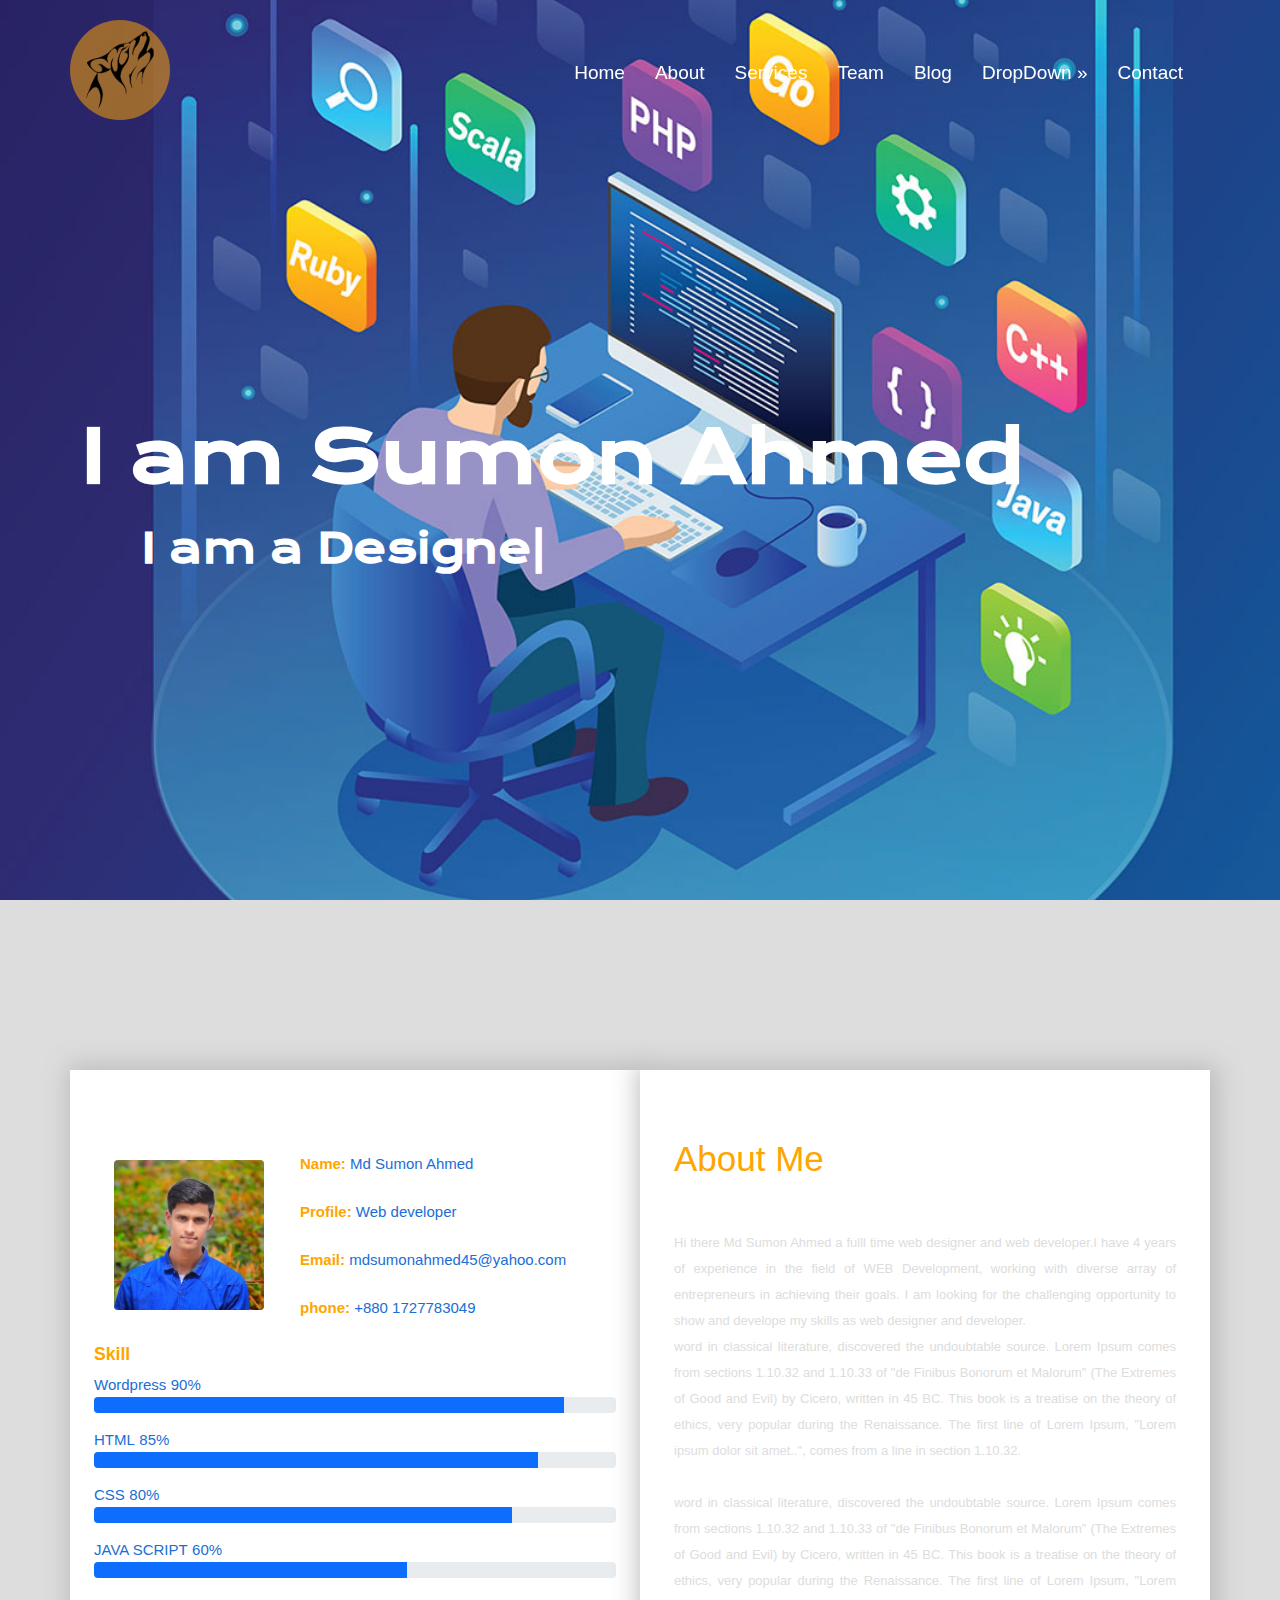
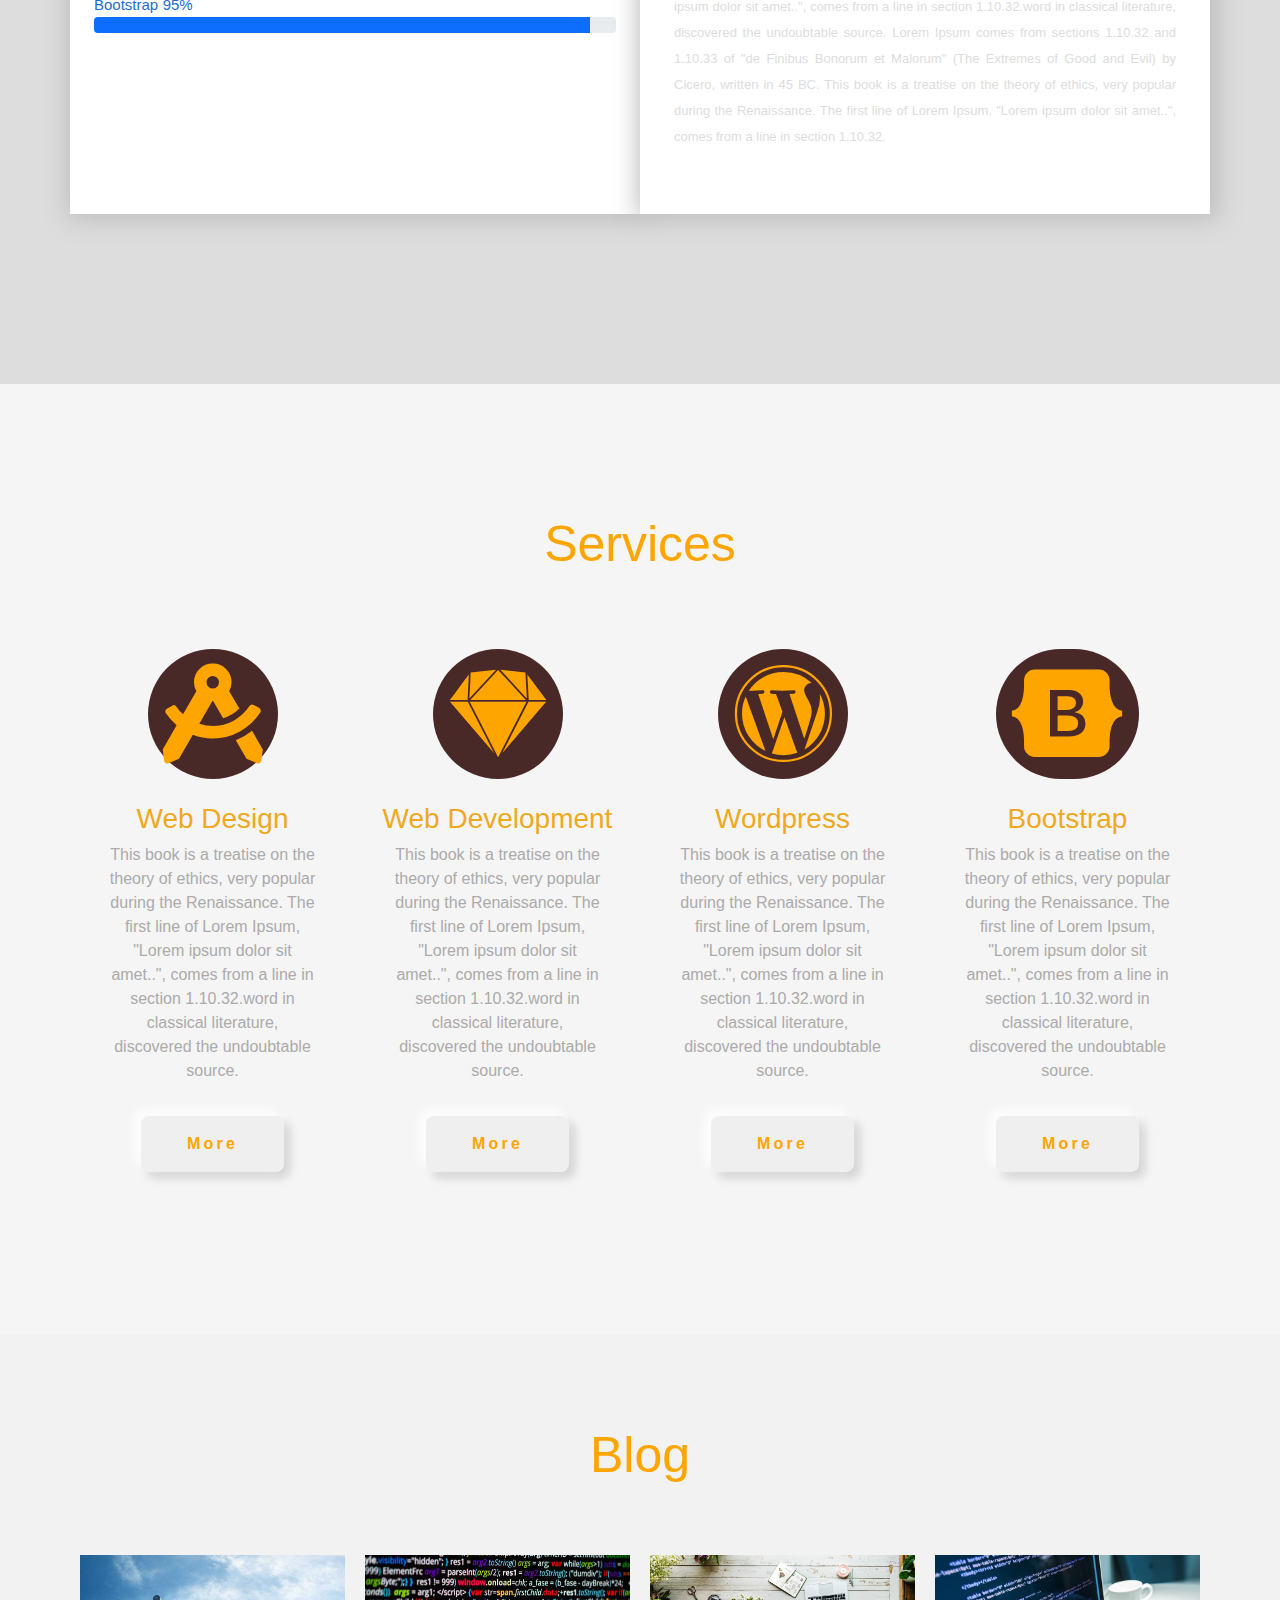
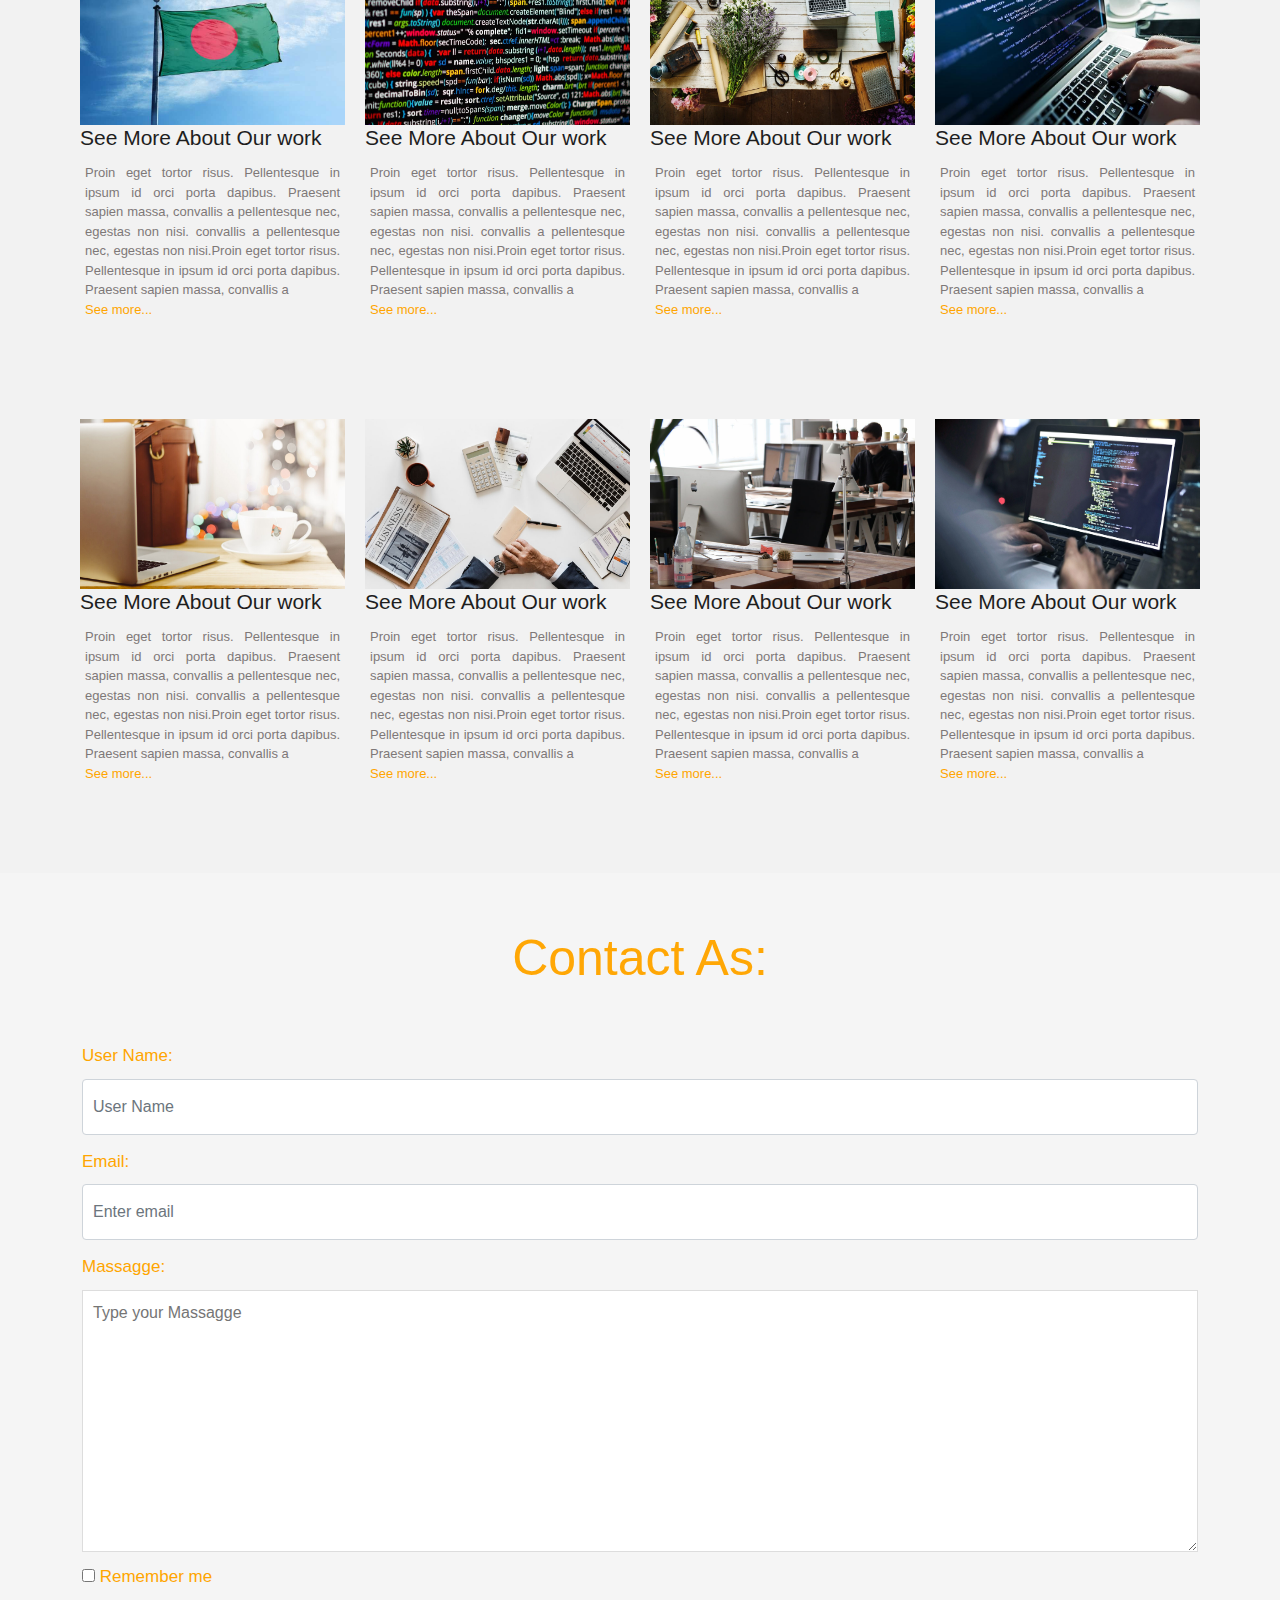
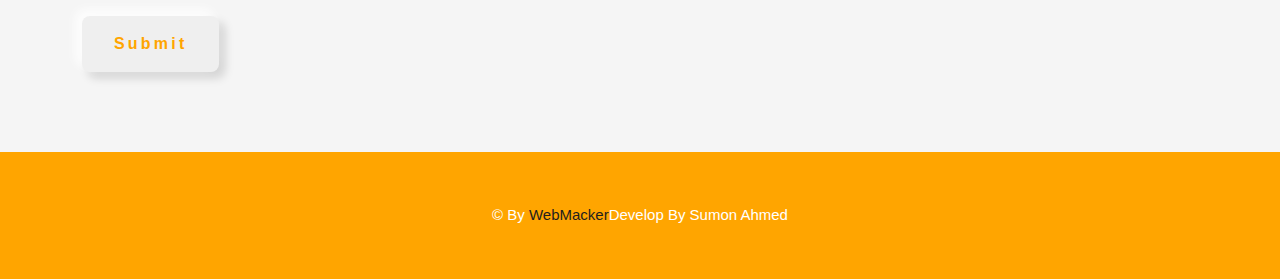
<file: index.html>
<!DOCTYPE html>
<html lang="en">
<head>
  <meta charset="utf-8">
  <meta content="width=device-width, initial-scale=1.0" name="viewport">
  <title>Md Sumon Ahmed Portfolio</title>
  <!-- Favicons -->
  <link href="resourses/img/tattoo.png" rel="icon">
  <link href="resourses/img/tattoo.png" rel="tattoo">
<link rel="stylesheet" href="https://cdnjs.cloudflare.com/ajax/libs/font-awesome/5.15.2/css/all.min.css" />
  <!--CSS Files -->
  <!-- Vendor CSS Files -->
  <link href="resourses/css/bootstrap.min.css" rel="stylesheet">
  <link href="resourses/css/bootstrap-icons.css" rel="stylesheet">
  <link href="resourses/css/glightbox.min.css" rel="stylesheet">
  <link href="resourses/css/swiper-bundle.min.css" rel="stylesheet">
	<link href="resourses/css/scroll-menu.css" rel="stylesheet" />
  <!-- Template Main CSS File -->
  <link href="resourses/css/sstyle.css" rel="stylesheet">
  <link href="resourses/css/style.css" rel="stylesheet">

</head><!--=================================================== -->
<body data-spy="scroll" data-target="#mainmenu" data-offset="70">
<span id="demo"></span>
	<header id="header" class="header fixed-top"> 
		<div class="container ">
			<div class="row bhoom"> 
				<a href="index.html" class="logo"></a>
				<nav id="mainmenu">
					<ul>
					  <li><a class="" href="#demo">Home</a></li>
					  <li><a class="nav-link " href="#about">About</a></li>
					  <li><a class="nav-link " href="#services">Services</a></li>
					  <li><a class="nav-link  " href="#team">Team</a></li>
					  <li><a class="nav-link  " href="#blog">Blog</a></li>	
					  <li><a class="nav-link " href="#">DropDown &#187;</a>
						<ul class="d1">
							<li><a href="#">DropDown Item</a></li>
							<li><a href="#">DropDown Item</a></li>
							<li><a href="#">&#171;DeepDropDown</a>
								<ul class="d2">
									<li><a href="#">Deep DropDown Item</a></li>
									<li><a href="#">Deep DropDown Item</a></li>
									<li><a href="#">Deep DropDown Item</a></li>
									<li><a href="#">Deep DropDown Item</a></li>
								</ul>
							</li>
							<li><a href="#">DropDown Item</a></li>
							<li><a href="#">DropDown Item</a></li>
						</ul>					  
					  </li>	
					  <li><a class="nav-link  " href="#contact">Contact</a></li>	
					</ul>
				</nav>
			</div>
		</div>  
	</header>
  <div class="header2">
    <header>
	  <a id="22" class="menu-toggle rounded" href="#">
    <i class="fas fa-bars"></i>
  </a>
  <nav id="sidebar-wrapper">
 <ul class="sidebar-nav">
      <li class="sidebar-brand">
        <a class="js-scroll-trigger" href="#demo">Menu</a>
      </li>
	  <li class="sidebar-nav-item">
        <a class="js-scroll-trigger" href="#demo">Home</a>
      </li>
      <li class="sidebar-nav-item">
        <a class="js-scroll-trigger" href="#about">About</a>
      </li>
      <li class="sidebar-nav-item">
        <a class="js-scroll-trigger" href="#services">Services</a>
      </li>
      <li class="sidebar-nav-item">
        <a class="js-scroll-trigger" href="#team">Team</a>
      </li>
      <li class="sidebar-nav-item">
        <a class="js-scroll-trigger" href="#blog">Blog</a>
      </li>
      <li class="sidebar-nav-item">
        <a class="js-scroll-trigger" href="#contact">Contact</a>
      </li>
    </ul>
  </nav>
</header>
 </div> 
<div id="heros" class="hero"> 
	<div class="container "> 
		<h1 class="hero-title mb-4">I am Sumon Ahmed</h1>
		<p class="hero-subtitle"> I am a  <span class="typed" data-typed-items="Designer, Developer, Freelancer, Wordpress Expart"></span></p>
	</div>
</div>

<section id="about" class="container_full about_bg"> 
	<div class="container"> 
		<div class="row"> 			
				<div class="col-md-6 floatleft col-sm-12  p-4 singel_about">
					<div class="row">
						<div class="col-sm-12 col-md-12 col-lg-4">
							<img src="resourses/img/web_dev_sumon.jpeg" class="floatleft img-fluid rounded b-shadow-a" style="width:150px;height:150px;" alt="">						
						</div>
						<div class="col-sm-12 col-md-12 col-lg-8">
							<p> <span><b>Name: </b> Md Sumon Ahmed</span></p>
							<p> <span><b>Profile: </b> Web developer</span></p>
							<p> <span><b>Email: </b> mdsumonahmed45@yahoo.com</span></p>
							<p> <span><b>phone: </b> +880 1727783049</span></p>
						</div>				
					</div>	
					 <h4 class="title-s">Skill</h4>
					 <span>Wordpress</span> <span class="pull-right">90%</span>
                    <div class="progress">
                      <div class="progress-bar" role="progressbar" style="width: 90%;" aria-valuenow="90" aria-valuemin="0" aria-valuemax="100"></div>
                    </div>
					
                    <span>HTML</span> <span class="pull-right">85%</span>
						<div class="progress">
						  <div class="progress-bar" role="progressbar" style="width: 85%;" aria-valuenow="85" aria-valuemin="0" aria-valuemax="100"></div>
						</div>
						
					<span>CSS</span> <span class="pull-right">80%</span>
                    <div class="progress">
                      <div class="progress-bar" role="progressbar" style="width: 80%;" aria-valuenow="80" aria-valuemin="0" aria-valuemax="100"></div>
                    </div>
					
					<span>JAVA SCRIPT</span> <span class="pull-right">60%</span>
                    <div class="progress">
                      <div class="progress-bar" role="progressbar" style="width: 60%;" aria-valuenow="60" aria-valuemin="0" aria-valuemax="100"></div>
                    </div>
					
					<span>Bootstrap</span> <span class="pull-right">95%</span>
                    <div class="progress">
                      <div class="progress-bar" role="progressbar" style="width: 95%;" aria-valuenow="40" aria-valuemin="0" aria-valuemax="100"></div>
                    </div>
				</div>				
				<div class="col-md-6 floatleft col-sm-12 p-4 singel_about">
					<h2>About Me</h2>
					<p class="pp">Hi there  Md Sumon Ahmed a fulll time web designer and web developer.I have 4 years of experience in the field of WEB Development, working with diverse array of entrepreneurs in achieving their goals. I am looking for the challenging opportunity to show and develope my skills as web designer and developer. <br />
					word in classical literature, discovered the undoubtable source. Lorem Ipsum comes from sections 1.10.32 and 1.10.33 of "de Finibus Bonorum et Malorum" (The Extremes of Good and Evil) by Cicero, written in 45 BC. This book is a treatise on the theory of ethics, very popular during the Renaissance. The first line of Lorem Ipsum, "Lorem ipsum dolor sit amet..", comes from a line in section 1.10.32. <br /><br />word in classical literature, discovered the undoubtable source. Lorem Ipsum comes from sections 1.10.32 and 1.10.33 of "de Finibus Bonorum et Malorum" (The Extremes of Good and Evil) by Cicero, written in 45 BC. This book is a treatise on the theory of ethics, very popular during the Renaissance. The first line of Lorem Ipsum, "Lorem ipsum dolor sit amet..", comes from a line in section 1.10.32.word in classical literature, discovered the undoubtable source. Lorem Ipsum comes from sections 1.10.32 and 1.10.33 of "de Finibus Bonorum et Malorum" (The Extremes of Good and Evil) by Cicero, written in 45 BC. This book is a treatise on the theory of ethics, very popular during the Renaissance. The first line of Lorem Ipsum, "Lorem ipsum dolor sit amet..", comes from a line in section 1.10.32.</p>
				</div>
			</div>

		</div>
	</div>
</section>

<section class="container_full services_bg"> 
	<div class="container"> 
		<div class="row" id="services"> 
			<h2 class="tac">Services</h2>
			<div class="col-sm-12 col-md-6 col-lg-3 single_service"> 
				<i class="fas fa-drafting-compass"></i>
				<h3>Web Design</h3>
				<p> This book is a treatise on the theory of ethics, very popular during the Renaissance. The first line of Lorem Ipsum, "Lorem ipsum dolor sit amet..", comes from a line in section 1.10.32.word in classical literature, discovered the undoubtable source.</p>
				<a href="#" class="btn btn-info">More</a>
			</div>
			<div class="col-sm-12 col-md-6 col-lg-3 single_service"> 
				<i class="fab fa-sketch"></i>
				<h3>Web Development</h3>
				<p> This book is a treatise on the theory of ethics, very popular during the Renaissance. The first line of Lorem Ipsum, "Lorem ipsum dolor sit amet..", comes from a line in section 1.10.32.word in classical literature, discovered the undoubtable source.</p>
				<a href="#" class="btn btn-info">More</a>
			</div>
			<div class="col-sm-12 col-md-6 col-lg-3 single_service"> 
				<i class="fab fa-wordpress"></i>
				<h3>Wordpress</h3>
				<p> This book is a treatise on the theory of ethics, very popular during the Renaissance. The first line of Lorem Ipsum, "Lorem ipsum dolor sit amet..", comes from a line in section 1.10.32.word in classical literature, discovered the undoubtable source.</p>
				<a href="#" class="btn btn-info">More</a>
			</div>
			<div class="col-sm-12 col-md-6 col-lg-3 single_service"> 
				<i class="fab fa-bootstrap"></i>
				<h3>Bootstrap</h3>
				<p> This book is a treatise on the theory of ethics, very popular during the Renaissance. The first line of Lorem Ipsum, "Lorem ipsum dolor sit amet..", comes from a line in section 1.10.32.word in classical literature, discovered the undoubtable source.</p>
				<a href="#" class="btn btn-info">More</a>
			</div>			
		</div>
	</div>
</section>


  <div id="preloader"></div>

    <!-- body -->
<!--     <div class="container_full team_bg">
      <div class="row team_color">
        <div class="col- team_wrp">
          <h3 id="team">Our Team</h3>
          <div class="owl-carousel " >
            <div class="item">
			<div class="clear"><img src="resourses/img/sujon.jpg" class="floatleft img-fluid rounded b-shadow-a" style="width:80px;height:80px;border-radius: 50px!important;" alt=""></div>			
              <h2>Md Sujon Ahmed</h2>
			  <p> This book is a treatise on the br theory of ethics, very popular during the Renaissance.<br /> The first line of Lorem Ipsum, "Lorem ipsum dolor sit amet..", comes from a line in section 1.10.32.word <br />in classical literature, discovered the undoubtable source.</p>
            </div>
            <div class="item">
			<div class="clear"><img src="resourses/img/sumon.jpg" class="floatleft img-fluid rounded b-shadow-a" style="width:80px;height:80px;border-radius: 50px!important;" alt=""></div>	
              <h2>Md Sumon Ahmed</h2>
			  <p> This book is a treatise on the br theory of ethics, very popular during the Renaissance.<br /> The first line of Lorem Ipsum, "Lorem ipsum dolor sit amet..", comes from a line in section 1.10.32.word <br />in classical literature, discovered the undoubtable source.</p>
            </div>
          </div>
        </div>
      </div>
    </div> -->

<section class="container_full blog_bg"> 
	<div class="container"> 
		<h1 id="blog">Blog</h1>
		<div class="blog_wrp row"> 
			<div class="col-sm-12 col-md-6 col-lg-3 single_blog">				
				<a href="#"><img src="resourses/img/bangladesh-flag.jpg" alt="" /></a>
				<a href="#"><h2>See More About Our work</h2></a>
				<p>Proin eget tortor risus. Pellentesque in ipsum id orci porta dapibus. Praesent sapien massa, convallis a pellentesque nec, egestas non nisi. convallis a pellentesque nec, egestas non nisi.Proin eget tortor risus. Pellentesque in ipsum id orci porta dapibus. Praesent sapien massa, convallis a <br /><a href="#">See more...</a></p>
			</div>
			<div class="col-sm-12 col-md-6 col-lg-3 single_blog">				
				<a href="#"><img src="resourses/img/Program-Code-Feature-Image.jpg" alt="" /></a>
				<a href="#"><h2>See More About Our work</h2></a>
				<p>Proin eget tortor risus. Pellentesque in ipsum id orci porta dapibus. Praesent sapien massa, convallis a pellentesque nec, egestas non nisi. convallis a pellentesque nec, egestas non nisi.Proin eget tortor risus. Pellentesque in ipsum id orci porta dapibus. Praesent sapien massa, convallis a <br /><a href="#">See more...</a></p>
			</div>			
			<div class="col-sm-12 col-md-6 col-lg-3 single_blog">				
				<a href="#"><img src="resourses/img/work-5.jpg" alt="" /></a>
				<a href="#"><h2>See More About Our work</h2></a>
				<p>Proin eget tortor risus. Pellentesque in ipsum id orci porta dapibus. Praesent sapien massa, convallis a pellentesque nec, egestas non nisi. convallis a pellentesque nec, egestas non nisi.Proin eget tortor risus. Pellentesque in ipsum id orci porta dapibus. Praesent sapien massa, convallis a <br /><a href="#">See more...</a></p>
			</div>			
			<div class="col-sm-12 col-md-6 col-lg-3 single_blog">				
				<a href="#"><img src="resourses/img/Technical-Content-writer.jpg" alt="" /></a>
				<a href="#"><h2>See More About Our work</h2></a>
				<p>Proin eget tortor risus. Pellentesque in ipsum id orci porta dapibus. Praesent sapien massa, convallis a pellentesque nec, egestas non nisi. convallis a pellentesque nec, egestas non nisi.Proin eget tortor risus. Pellentesque in ipsum id orci porta dapibus. Praesent sapien massa, convallis a <br /><a href="#">See more...</a></p>
			</div>			
			<div class="col-sm-12 col-md-6 col-lg-3 single_blog">				
				<a href="#"><img src="resourses/img/work-4.jpg" alt="" /></a>
				<a href="#"><h2>See More About Our work</h2></a>
				<p>Proin eget tortor risus. Pellentesque in ipsum id orci porta dapibus. Praesent sapien massa, convallis a pellentesque nec, egestas non nisi. convallis a pellentesque nec, egestas non nisi.Proin eget tortor risus. Pellentesque in ipsum id orci porta dapibus. Praesent sapien massa, convallis a <br /><a href="#">See more...</a></p>
			</div>			
			<div class="col-sm-12 col-md-6 col-lg-3 single_blog">				
				<a href="#"><img src="resourses/img/work-3.jpg" alt="" /></a>
				<a href="#"><h2>See More About Our work</h2></a>
				<p>Proin eget tortor risus. Pellentesque in ipsum id orci porta dapibus. Praesent sapien massa, convallis a pellentesque nec, egestas non nisi. convallis a pellentesque nec, egestas non nisi.Proin eget tortor risus. Pellentesque in ipsum id orci porta dapibus. Praesent sapien massa, convallis a <br /><a href="#">See more...</a></p>
			</div>			
			<div class="col-sm-12 col-md-6 col-lg-3 single_blog">				
				<a href="#"><img src="resourses/img/post-3.jpg" alt="" /></a>
				<a href="#"><h2>See More About Our work</h2></a>
				<p>Proin eget tortor risus. Pellentesque in ipsum id orci porta dapibus. Praesent sapien massa, convallis a pellentesque nec, egestas non nisi. convallis a pellentesque nec, egestas non nisi.Proin eget tortor risus. Pellentesque in ipsum id orci porta dapibus. Praesent sapien massa, convallis a <br /><a href="#">See more...</a></p>
			</div>			
			<div class="col-sm-12 col-md-6 col-lg-3 single_blog">				
				<a href="#"><img src="resourses/img/Techlive.jpg" alt="" /></a>
				<a href="#"><h2>See More About Our work</h2></a>
				<p>Proin eget tortor risus. Pellentesque in ipsum id orci porta dapibus. Praesent sapien massa, convallis a pellentesque nec, egestas non nisi. convallis a pellentesque nec, egestas non nisi.Proin eget tortor risus. Pellentesque in ipsum id orci porta dapibus. Praesent sapien massa, convallis a  <br /> <a href="#">See more...</a></p>
			</div>			
		</div>
	</div>
</section>

<section id="contact">
	<div class="container"> 
		<h2 class="ch2">Contact As:</h2>
				<form class="form-horizontal" action="action_page.php">			
		  <div class="form-group">
			<label class="control-label col-sm-2" for="name">User Name:</label>
			<div class="col-sm-10">
			  <input type="name" class="form-control" id="uname" placeholder="User Name">
			</div>
		  </div>
		  <div class="form-group">
			<label class="control-label col-sm-2" for="email">Email:</label>
			<div class="col-sm-10">
			  <input type="email" class="form-control" id="email" placeholder="Enter email">
			</div>
		  </div>		  
				  
		  <div class="form-group">
			<label class="control-label col-sm-2" for="pwd">Massagge:</label>
			<div class="col-sm-10">
			    <textarea class="texta" name="message" rows="10" cols="100" placeholder="Type your Massagge" style=""></textarea>
			</div>
		  </div>
		  <div class="form-group">
			<div class="col-sm-offset-2 col-sm-10">
			  <div class="checkbox">
				<label><input type="checkbox"> Remember me</label>
			  </div>
			</div>
		  </div>
		  <div class="form-group">
			<div class="col-sm-offset-2 col-sm-10">
			  <button type="submit" class="btn btn-default">Submit</button>
			</div>
		  </div>
		</form>
	</div>	
</section>
<footer id="footer" class="container_full footer_bg"> 
	<p class="tac">&copy By <a href="https://www.webmacker.com">WebMacker</a>Develop By Sumon Ahmed</p>
</footer>

  <a class="scroll-to-top rounded js-scroll-trigger" href="#demo">
    <i class="fas fa-angle-up"></i>
  </a>

 <!--=================================================== -->

  <!-- Vendor JS Files -->
      <!-- javascript -->
    <script src="resourses/js/jquery.min.js"></script>	
  <script src="resourses/js/bootstrap.bundle.min.js"></script>
  <script src="resourses/js/glightbox.min.js"></script>
  <script src="resourses/js/validate.js"></script>
  <script src="resourses/js/purecounter.js"></script>
  <script src="resourses/js/swiper-bundle.min.js"></script>
  <script src="resourses/js/typed.min.js"></script>
  
  <script src="resourses/js/jquery.easing.min.js"></script>

  <!-- Custom scripts for this template -->
  <script src="resourses/js/customjs.min.js"></script>

  <!-- Template Main JS File -->
  <script src="resourses/js/main.js"></script>

</body>

</html>
</file>
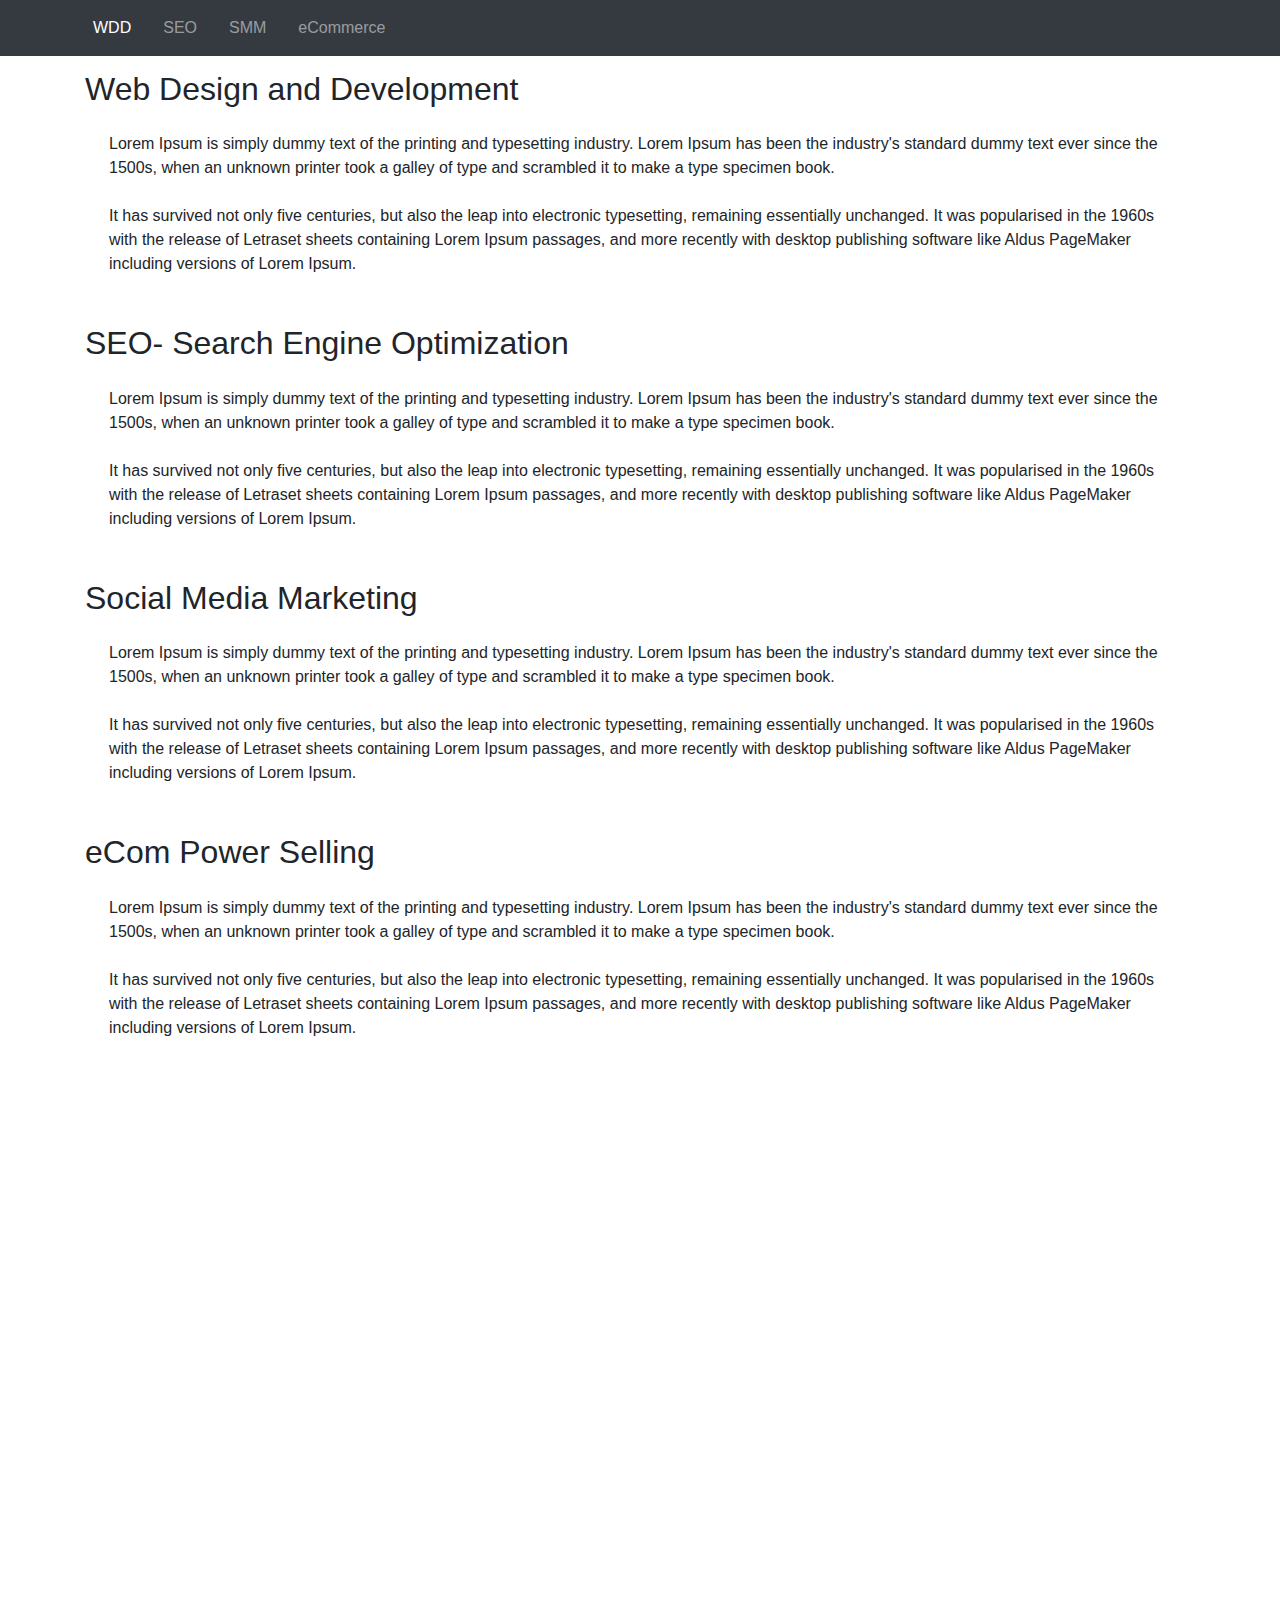
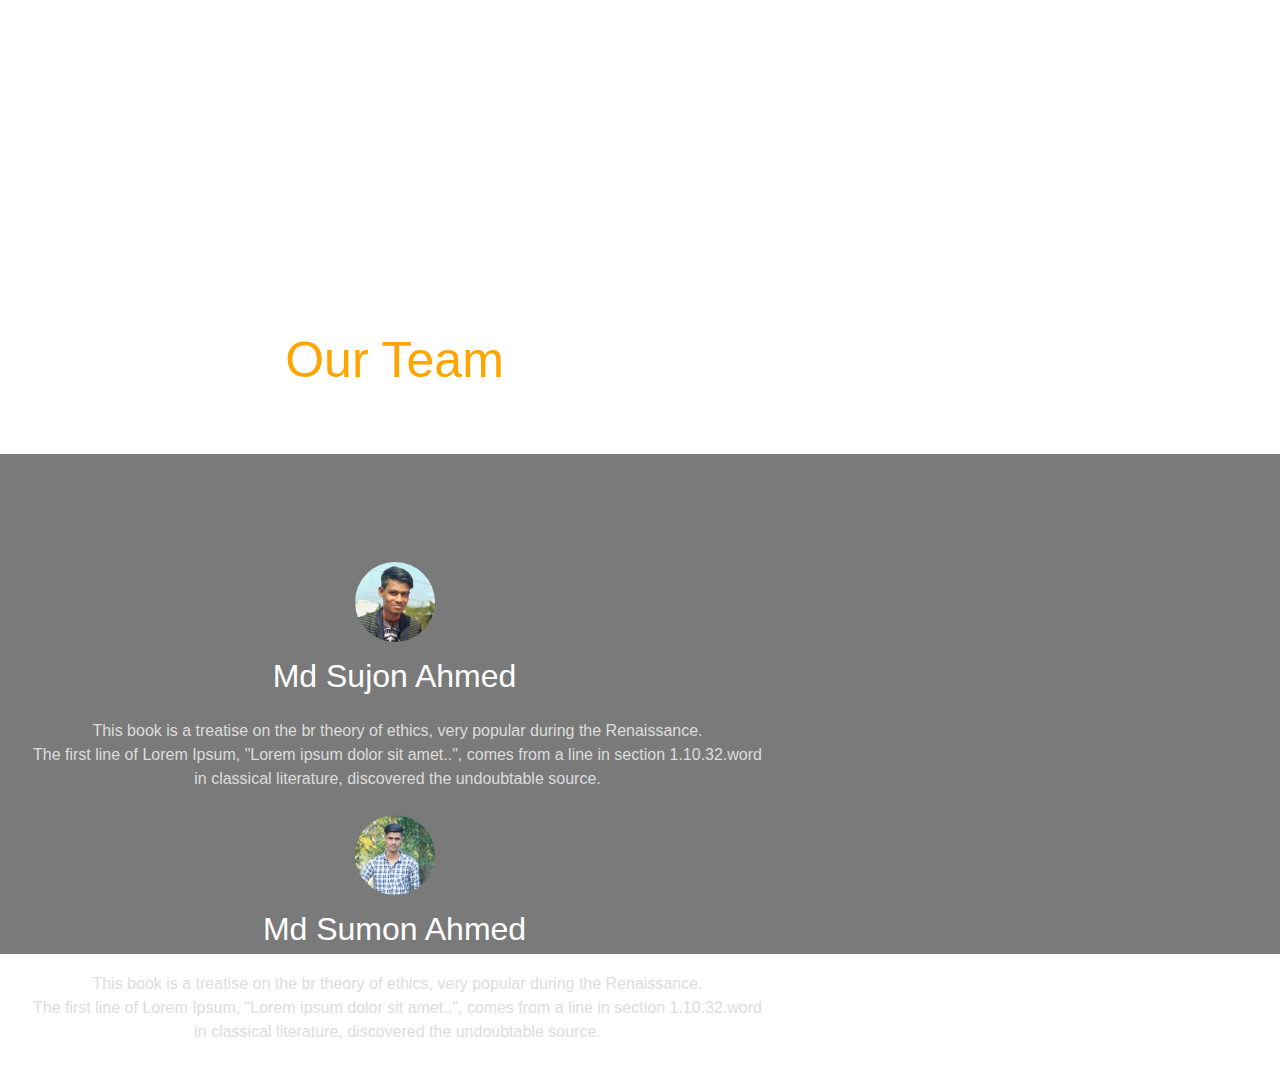
<file: test.html>
<!DOCTYPE HTML>
<html lang="en-US">
<head>
	<meta charset="UTF-8">
	<meta name="viewport" content="width=device-width, initial-scale=1">	
	<title>Bootstrap Tutorial | ITBari.com</title>
	<link rel="stylesheet" href="https://maxcdn.bootstrapcdn.com/bootstrap/4.0.0/css/bootstrap.min.css"/>
	 <link href="resourses/css/style.css" rel="stylesheet">
</head>
<body data-spy="scroll" data-target="#demo" data-offset="70">

<nav id="demo" class="navbar navbar-dark bg-dark navbar-expand-sm fixed-top">
	<div class="container">
		<ul class="navbar-nav">
			<li class="nav-item pr-2">
				<a href="#section_wdd" class="nav-link">WDD</a>
			</li>
			<li class="nav-item px-2">
				<a href="#section_seo" class="nav-link">SEO</a>
			</li>
			<li class="nav-item px-2">
				<a href="#section_smm" class="nav-link">SMM</a>
			</li>
			<li class="nav-item px-2">
				<a href="#section_eCom" class="nav-link">eCommerce</a>
			</li>
		</ul>
	</div>
</nav>

<div class="container">
	<div class="mb-5" id="section_wdd" style="margin-top:70px;">
		<h2>Web Design and Development</h2>
		<p>Lorem Ipsum is simply dummy text of the printing and typesetting industry. Lorem Ipsum has been the industry's standard dummy text ever since the 1500s, when an unknown printer took a galley of type and scrambled it to make a type specimen book. </p>
		
		<p>It has survived not only five centuries, but also the leap into electronic typesetting, remaining essentially unchanged. It was popularised in the 1960s with the release of Letraset sheets containing Lorem Ipsum passages, and more recently with desktop publishing software like Aldus PageMaker including versions of Lorem Ipsum.</p>
	</div>
	<div class="mb-5" id="section_seo">
		<h2>SEO- Search Engine Optimization</h2>
		<p>Lorem Ipsum is simply dummy text of the printing and typesetting industry. Lorem Ipsum has been the industry's standard dummy text ever since the 1500s, when an unknown printer took a galley of type and scrambled it to make a type specimen book. </p>
		
		<p>It has survived not only five centuries, but also the leap into electronic typesetting, remaining essentially unchanged. It was popularised in the 1960s with the release of Letraset sheets containing Lorem Ipsum passages, and more recently with desktop publishing software like Aldus PageMaker including versions of Lorem Ipsum.</p>
	</div>	
	<div class="mb-5" id="section_smm">
		<h2>Social Media Marketing</h2>
		<p>Lorem Ipsum is simply dummy text of the printing and typesetting industry. Lorem Ipsum has been the industry's standard dummy text ever since the 1500s, when an unknown printer took a galley of type and scrambled it to make a type specimen book. </p>
		
		<p>It has survived not only five centuries, but also the leap into electronic typesetting, remaining essentially unchanged. It was popularised in the 1960s with the release of Letraset sheets containing Lorem Ipsum passages, and more recently with desktop publishing software like Aldus PageMaker including versions of Lorem Ipsum.</p>
	</div>	
	<div id="section_eCom">
		<h2>eCom Power Selling</h2>
		<p>Lorem Ipsum is simply dummy text of the printing and typesetting industry. Lorem Ipsum has been the industry's standard dummy text ever since the 1500s, when an unknown printer took a galley of type and scrambled it to make a type specimen book. </p>
		
		<p>It has survived not only five centuries, but also the leap into electronic typesetting, remaining essentially unchanged. It was popularised in the 1960s with the release of Letraset sheets containing Lorem Ipsum passages, and more recently with desktop publishing software like Aldus PageMaker including versions of Lorem Ipsum.</p>
	</div>	
	
	<div style="width:100%;height:900px;"></div>
</div><!-- container -->
	    <div class="container_full team_bg">
      <div class="row team_color">
        <div class="col- team_wrp">
          <h3 id="team">Our Team</h3>
          <div class="owl-carousel " >
            <div class="item">
			<div class="clear"><img src="resourses/img/sujon.jpg" class="floatleft img-fluid rounded b-shadow-a" style="width:80px;height:80px;border-radius: 50px!important;" alt=""></div>			
              <h2>Md Sujon Ahmed</h2>
			  <p> This book is a treatise on the br theory of ethics, very popular during the Renaissance.<br /> The first line of Lorem Ipsum, "Lorem ipsum dolor sit amet..", comes from a line in section 1.10.32.word <br />in classical literature, discovered the undoubtable source.</p>
            </div>
            <div class="item">
			<div class="clear"><img src="resourses/img/sumon.jpg" class="floatleft img-fluid rounded b-shadow-a" style="width:80px;height:80px;border-radius: 50px!important;" alt=""></div>	
              <h2>Md Sumon Ahmed</h2>
			  <p> This book is a treatise on the br theory of ethics, very popular during the Renaissance.<br /> The first line of Lorem Ipsum, "Lorem ipsum dolor sit amet..", comes from a line in section 1.10.32.word <br />in classical literature, discovered the undoubtable source.</p>
            </div>
          </div>
        </div>
      </div>
    </div>  
    <script src="resourses/js/owl.carousel.js"></script>
	<!-- JavaScript Files -->
	<script src="https://code.jquery.com/jquery-3.3.1.min.js"></script>
	<script src="https://cdnjs.cloudflare.com/ajax/libs/popper.js/1.12.9/umd/popper.min.js"></script>
	<script src="https://maxcdn.bootstrapcdn.com/bootstrap/4.0.0/js/bootstrap.min.js"></script>	
	<script>
		$(function() {
		  var topoffset = 70; //variable for menu height

		  //Use smooth scrolling when clicking on navigation
		  $('.navbar-nav a').click(function() {
			if (location.pathname.replace(/^\//,'') === 
			  this.pathname.replace(/^\//,'') && 
			  location.hostname === this.hostname) {
			  var target = $(this.hash);
			  target = target.length ? target : $('[name=' + this.hash.slice(1) +']');
			  if (target.length) {
				$('html,body').animate({
				  scrollTop: target.offset().top-topoffset
				}, 500);
				return false;
			  } //target.length
			} //click function
		  }); //smooth scrolling

		});		
		
$('.custom1').owlCarousel({
    animateOut: 'slideOutDown',
    animateIn: 'flipInX',
    items:1,
    margin:30,
    stagePadding:30,
    smartSpeed:450
});
	</script>
</body>
</html>
</file>
<file: resourses/css/scroll-menu.css>
.scroll-to-top{
    position:fixed;
    right:15px;
    bottom:15px;
    display:none;
    width:50px;
    height:50px;
    text-align:center;
    color:#fff;
    background:rgba(52,58,64,.5);
    line-height:45px;
   }
 .scroll-to-top:focus,
 .scroll-to-top:hover{
    color:#fff
   }
 .scroll-to-top:hover{
    background:#343a40
   }
 .scroll-to-top i{
    font-weight:800
   }
 
#sidebar-wrapper{
   position:fixed;
   z-index:2;
   right:0;
   width:250px;
   height:100%;
   transition:all .4s ease 0s;
   transform:translateX(250px);
   background:#1d809f;
   border-left:1px solid rgba(255,255,255,.1)
}
.sidebar-nav{
   position:absolute;
   top:0;
   width:180px;
   margin:0;
   padding:0;
   list-style:none
}
.sidebar-nav li.sidebar-nav-item a{
   display:block;
   text-decoration:none;
   color:#fff;padding:15px
}
.sidebar-nav li a:hover{
   text-decoration:none;
   color:#fff;
   background:rgba(255,255,255,.2)
}
.sidebar-nav li a:active,.sidebar-nav li a:focus{
   text-decoration:none
}
.sidebar-nav>.sidebar-brand{
   font-size:1.2rem;background:rgba(52,58,64,.1);
   height:80px;
   line-height:50px;
   padding-top:15px;
   padding-bottom:15px;
   padding-left:15px
}
.sidebar-nav>.sidebar-brand a{
   color:#fff
}
.sidebar-nav>.sidebar-brand a:hover{
   color:#fff;
   background:0 0
}
#sidebar-wrapper.active{
   right:250px;
   width:180px;
   transition:all .4s ease 0s
}
.menu-toggle{
   position:fixed;
   right:15px;
   top:15px;
   width:50px;
   height:50px;
   text-align:center;
   color:#fff;
   background:rgba(52,58,64,.5);
   line-height:50px;
   z-index:999
}.menu-toggle:focus,.menu-toggle:hover{
   color:#fff
}
.menu-toggle:hover{
   background:#343a40
}
</file>
<file: resourses/css/style.css>
@import url('https://fonts.googleapis.com/css2?family=Krona+One&display=swap');
*{margin:0;padding:0;} /*comment css*/
body{
	position:relative; 
	font-family:Arial;
	-webkit-transition:all 0.3s ease;
	transition:all 0.3s ease;
}
.container_full{
	width:100%;
	height:auto;
}
img{
	width:100%;
	height:auto;
}
a{
	text-decoration:none;
}
a:visited{
	color:inlineblue;
}
a:focus{
	border-bottom:;
}
h1 h2 h3 h4 h5 h6{
	margin:30px 0;
}
p{
	line-height:150%;
	margin:1.5em;
}
.floatleft{
	float:left
}
.floatright{
	float:right;
}
.fix{
	overflow:hidden;
}
.tac{text-align:center;}
.header-scrolled>a{
	color: orange;
}
.header-scrolled{
    color: #da5a5a;
    transition: 0.3s ease all;
    background: #000000bd;
}
.header a.logo{
    width: 100px;
    height: 100px;
    color: #ffc107;
    background: url(../img/tattoo.png)no-repeat #ffa50087;
    background-position: center;
    background-size: 80px 80px;
    cursor: pointer;
    border-radius: 50px;
}
.header #mainmenu{
	margin-top: -71px;
	
}
.header #mainmenu ul{
	list-style:none;
	float:right;
}
.header #mainmenu ul>li{
	float:left;
	position:relative;
}
.header #mainmenu ul>li:hover ul.d1{
	left:0px;
	top:49px;
}
.header #mainmenu ul>li>ul.d1{
	position: absolute;
    left: -999999px;
    width: 200px;
    padding: 10px;
    background: #0c0c0c94;
    border-radius: 10px;

}
.header #mainmenu ul>li>ul.d1>li{
	position:relative;
	
}
.header #mainmenu ul>li>ul.d1>li:hover ul.d2{
	top:0px;
	left:-240px;
}
.header #mainmenu ul>li>ul.d1>li>ul.d2{
	position:absolute;
	top:-99999999px;
	width:230px;
	padding:10px;
    background: #0c0c0c94;
    border-radius: 10px;
}
.header #mainmenu ul>li>ul>li>ul>li{
		
}
.activet{border-bottom:5px solid #ffb100;}
.header #mainmenu ul>li>a{
	padding:10px 15px 10px 15px;
	color:#ffffff;
	display:flex;
	justify-content:center;
	font-size:19px;
}
.header #mainmenu ul>li>a:hover{
	color:#fff;
	border-bottom:5px solid #ffb100
}
.header #mainmenu ul>li>a:active{
	color:#ffb100;
	border-bottom:5px solid #ffb100
}

.header #mainmenu ul>li>ul.d1>li>a{
	padding:12px 25px;
	color:#ffb100;
}
.header #mainmenu ul>li>ul.d1>li>a:hover{
	color:#fff;
	border-bottom:5px solid #ffb100
}
.header #mainmenu ul>li>ul.d1>li>a:active{
	color:#ffb100;
	border-bottom:5px solid #ffb100
}

.header #mainmenu ul>li>ul.d1>li>ul.d2>li>a{
	padding:12px 25px;
	color:#ffb100;
}
.header #mainmenu ul>li>ul.d1>li>ul.d2>li>a:hover{
	color:#fff;
	border-bottom:5px solid #ffb100
}
.header #mainmenu ul>li>ul.d1>li>ul.d2>li>a:active{
	color:#ffb100;
	border-bottom:5px solid #ffb100
}

.hero{
	height: 100vh;
    position: relative;
    color: #fff;
    background: url(../img/php.jpeg)no-repeat;
    background-size: cover;
    background-position: center;
    background-attachment: fixed;	
}
.hero-title{
    position: absolute;
    top: 46%;
    font-size: 48px;
    font-weight: bold;
   font-family: 'Krona One', sans-serif;	
}
.hero-subtitle{
    position: absolute;
    top: 51%;
    font-size: 30px;
    font-weight: bold;
   font-family: 'Krona One', sans-serif;	
}
.back-to-top{
	color: orange;
    font-size: 41px;
    position: fixed;
    right: 34px;
    bottom: 34px;
}
.about_bg{
	background:#ddd;
	padding:170px 0;
}
.singel_about{
	background:#fff;
    box-shadow: 3px 0px 24px 5px #bcbcbc;
    padding-top: 58px!important;
}
.singel_about span{
	color:#1a6ed4;
	font-size:15px;
}
.singel_about img{
    margin: 32px 0px 0px 20px;
}
.singel_about h2{
    font-size: 35px;
    color: orange;
    padding: 10px;	
}
.singel_about h4{
	color: orange;
}
.singel_about b{color:orange;}
.singel_about p.pp{
    margin:30px 0;
    text-align: justify;
    color: #ddd;
    line-height: 2;
    font-size: 13px;
	padding:10px;
}
.singel_about .progress { margin-bottom: 15px;}

#services{}
#services h2{
	font-size: 50px;
    margin-bottom: 55px;
    color: orange;
}
#services .single_service {
	float:left;
	text-align:center;
	padding-top:20px;
	border-radius:10px;
	transition:0.4s ease all;
}
#services .single_service:hover {
    box-shadow: 0px 7px 15px 3px #ddd;
}
#services .single_service i{
    font-size: 100px;
    color: orange;
    padding: 15px;
    background: #421f1ff5;
    border-radius: 100px;
	transition:0.4s ease all;
}
#services .single_service:hover i{
	background: orange;
	color: #421f1ff5;
	box-shadow: 0px 0px 15px 3px #ddd;
}
#services .single_service p {
    line-height: 1.5;
    font-weight: 500;
    color: #acaaaa;
}
#services .single_service h3{
	font-size: 28px;
    color: #f0a91f;
    line-height: 0;
    margin-top: 40px;
}
#services .single_service a.btn{
  display: flex;
  justify-content: center;
  align-items: center;
  min-height: ;
  margin: 0;
  background: #efefef;
}
#services .single_service a.btn{
  margin: 33px 59px;
  padding: 1em 2em;
  background: #efefef;
  border: none;
  border-radius: .5rem;
  color: orange;
  font-size: 1rem;
  font-weight: 700;
  letter-spacing: .2rem;
  text-align: center;
  outline: none;
  cursor: pointer;
  transition: .2s ease-in-out;
  box-shadow: -6px -6px 14px rgba(255, 255, 255, .7),
              -6px -6px 10px rgba(255, 255, 255, .5),
              6px 6px 8px rgba(255, 255, 255, .075),
              6px 6px 10px rgba(0, 0, 0, .15);
}
#services .single_service a.btn:hover {
  box-shadow: -2px -2px 6px rgba(255, 255, 255, .6),
              -2px -2px 4px rgba(255, 255, 255, .4),
              2px 2px 2px rgba(255, 255, 255, .05),
              2px 2px 4px rgba(0, 0, 0, .1);
}
#services .single_service a.btn:active {
  box-shadow: inset -2px -2px 6px rgba(255, 255, 255, .7),
              inset -2px -2px 4px rgba(255, 255, 255, .5),
              inset 2px 2px 2px rgba(255, 255, 255, .075),
              inset 2px 2px 4px rgba(0, 0, 0, .15);
}
.services_bg{padding: 130px 0;}
.team_bg{
	text-align:center;
	background:url(../img/coding-vs-programming-2.jpg) no-repeat;
	background-size:cover;
	background-attachment:fixed;
	background-position:top;
	margin-top: 90px;
	height: 500px;
}
.clear{
	width: 80px;
    overflow: hidden;
    margin: 0 auto;
	color:#fff;
}
.team_bg .team_color{
    background: #00000085;
    height: 500px;	
}
.team_bg .team_color .team_wrp{}
.team_bg .team_color .team_wrp img{}
.team_bg .team_color .team_wrp h2{
	color:#fff;
	margin:15px;
}
.team_bg .team_color .team_wrp h3{
	color: orange;
    margin-top: -124px;
    margin-bottom: 172px;
    font-size: 50px;
}
.team_bg .team_color .team_wrp span {
    font-size: 18px;
    color: #fff;
    margin: 10px;
}	

.team_bg .team_color .team_wrp p{
	width:100%;
    color: #ddd;
	padding: 0 42px 0 0;
}
}
.owl-carousel .owl-nav button.owl-next, .owl-carousel .owl-nav button.owl-prev, .owl-carousel button.owl-dot {
    margin-top: 50px;
}
.blog_bg{background: #f2f2f2;}
.blog_bg h1{
	font-size:50px;
	text-align:center;
	color:orange;
	margin: 0px 0px 60px 0px;
    padding-top: 90px;
}
.blog_bg .blog_wrp{}
.blog_bg .blog_wrp .single_blog{
	transition:0.5s ease all;	
    margin-bottom: 75px;
	padding:10px;
}
.blog_bg .blog_wrp .single_blog:hover{
	box-shadow: 0px 0px 5px 6px #ddd;
	padding:5px;
}
.blog_bg .blog_wrp .single_blog img{
	width:100%;
	height:170px;
}
.blog_bg .blog_wrp .single_blog p{
	margin: 0;
    padding: 5px;
    text-align: justify;
    font-size: 13px;
    color: #7e7878;	
}
.blog_bg .blog_wrp .single_blog a{
	color:orange;
}
.blog_bg .blog_wrp .single_blog h2{
    font-size: 21px;

}
@media (min-width: 576px){
.col-sm-10 {
    width: 100%;
}
}
textarea.texta:focus{
    box-shadow: 0px 0px 7px 4px #48c673;
	border:1px solid #48c673;
}
textarea.texta{
    width: 100%;
    padding: 10px;
    border: 1px solid #ddd;
    margin-top: 10px;
}
h2.ch2{
    text-align: center;
    color: #ffa500fa;
    font-size: 50px;
    margin: 55px 0;	
}
.form-group input{
   padding: 15px 10px;
    margin-bottom: 14px;
    margin-top: 10px;
}
label{
    color: orange;
    font-size: 17px;	
}
button.btn{
  margin: 20px 0px 80px 0;
  padding: 1em 2em;
  background: #efefef;
  border: none;
  border-radius: .5rem;
  color: orange;
  font-size: 1rem;
  font-weight: 700;
  letter-spacing: .2rem;
  text-align: center;
  outline: none;
  cursor: pointer;
  transition: .2s ease-in-out;
  box-shadow: -6px -6px 14px rgba(255, 255, 255, .7),
              -6px -6px 10px rgba(255, 255, 255, .5),
              6px 6px 8px rgba(255, 255, 255, .075),
              6px 6px 10px rgba(0, 0, 0, .15);
}
button.btn:hover {
  box-shadow: -2px -2px 6px rgba(255, 255, 255, .6),
              -2px -2px 4px rgba(255, 255, 255, .4),
              2px 2px 2px rgba(255, 255, 255, .05),
              2px 2px 4px rgba(0, 0, 0, .1);
}
button.btn:active {
  box-shadow: inset -2px -2px 6px rgba(255, 255, 255, .7),
              inset -2px -2px 4px rgba(255, 255, 255, .5),
              inset 2px 2px 2px rgba(255, 255, 255, .075),
              inset 2px 2px 4px rgba(0, 0, 0, .15);
}
.footer_bg{
	background:orange;
	color:#fff;
	font-size:15px;
	padding:30px 20px;
}
.scroll-to-top {
    background: rgb(255 152 0 / 64%);
}
.menu-toggle {
    background: rgb(255 152 0 / 64%);
}
.header{display:none;}
@media (max-width: 700px){
.about_bg {
    padding: 44px 0;
}
#services .single_service a.btn {
	background:orange;
	color:#fff;
}
#services .single_service a.btn :hover{
	background:#fff;
	color:orange;	
}
}
@media (max-width: 900px){
#header{display:none;}
.header2{display:block;}
.hero-title {
    top: 42%;
}
}
@media (min-width: 901px){
#header{display:block;}
.header2{display:none;}
}
@media (max-width: 1000px){
.hero-subtitle {
    font-size: 30px !important;
}
.hero-title{
    font-size: 45px !important;
}
}
@media (max-width: 400px){
.hero-subtitle {
    font-size: 20px !important;
	padding-top:20px;
}
.hero-title{
    font-size: 35px !important;
	padding-bottom:20px;
}
}
@media (max-width: 300px){
.team_bg {
	height:600px!important;
}
.team_color{
	height:600px!important;
	
}	
}
.sidebar-nav>.sidebar-brand {
    font-size: 1.2rem;
    background: rgba(52,58,64,.1);
    height: 52px;
    line-height: 20px;
    padding-top: 15px;
    padding-bottom: 15px;
    padding-left: 15px;
}
.sidebar-nav li.sidebar-nav-item a {
    display: block;
    text-decoration: none;
    color: #fff;
    padding: 6px 10px;
}
</file>
<file: resourses/css/sstyle.css>
/**
* Template Name: DevFolio - v4.0.1
* Template URL: https://bootstrapmade.com/devfolio-bootstrap-portfolio-html-template/
* Author: BootstrapMade.com
* License: https://bootstrapmade.com/license/
*/

/*--------------------------------------------------------------
# General
--------------------------------------------------------------*/
body {
  background-color: #f5f5f5;
  color: #4e4e4e;
}

h1,
h2,
h3,
h4,
h5,
h6 {
  color: #1e1e1e;
}

a {
  color: #1e1e1e;
  text-decoration: none;
  transition: all 0.5s ease-in-out;
}

a:hover {
  color: #0078ff;
  text-decoration: none;
  transition: all 0.5s ease-in-out;
}

.p-r {
  position: relative;
}

.color-a {
  text-decoration: none;
  color: #0078ff;
}

.color-d {
  color: #f5f5f5;
}

.color-text-a {
  text-decoration: none;
  color: #4e4e4e;
}

.box-shadow, .paralax-mf, .service-box, .work-box, .card-blog {
  box-shadow: 0 13px 8px -10px rgba(0, 0, 0, 0.1);
}

.box-shadow-a, .button:hover {
  text-decoration: none;
  box-shadow: 0 0 0 4px #cde1f8;
}

.display-5 {
  font-size: 2.5rem;
  font-weight: 300;
  line-height: 1.1;
}

.display-6 {
  font-size: 2rem;
  font-weight: 300;
  line-height: 1.1;
}

.avatar {
  width: 32px;
  height: 32px;
  margin-right: 4px;
  overflow: hidden;
}

.bg-image {
  background-repeat: no-repeat;
  background-attachment: fixed;
  background-size: cover;
  background-position: center center;
}

@media (max-width: 1024px) {
  .bg-image {
    background-attachment: scroll;
  }
}

.overlay-mf {
  background-color: #0078ff;
}

.overlay-mf {
  position: absolute;
  top: 0;
  left: 0px;
  padding: 0;
  height: 100%;
  width: 100%;
  opacity: .7;
}

.paralax-mf {
  position: relative;
  padding: 8rem 0;
}

.display-table {
  width: 100%;
  height: 100%;
  display: table;
}

.table-cell {
  display: table-cell;
  vertical-align: middle;
}

/*--/ Sections /--*/
.sect-4 {
  padding: 4rem 0;
}

.sect-pt4 {
  padding-top: 4rem;
}

.sect-mt4 {
  margin-top: 4rem;
}

/*--/ Title s /--*/
.title-s {
  font-weight: 600;
  color: #1e1e1e;
  font-size: 1.1rem;
}

/*--/ Title A /--*/
.title-box {
  margin-bottom: 4rem;
}

.title-a {
  text-decoration: none;
  font-size: 3rem;
  font-weight: bold;
  text-transform: uppercase;
}

.subtitle-a {
  text-decoration: none;
  color: #4e4e4e;
}

.line-mf {
  width: 40px;
  height: 5px;
  background-color: #0078ff;
  margin: 0 auto;
}

/*--/ Title Left /--*/
.title-box-2 {
  margin-bottom: 3rem;
}

.title-left {
  font-size: 2rem;
  position: relative;
}

.title-left:before {
  content: '';
  position: absolute;
  height: 3px;
  background-color: #0078ff;
  width: 100px;
  bottom: -12px;
}

/*------/ Box /------*/
.box-pl2 {
  padding-left: 2rem;
}

.box-shadow-full {
  padding: 3rem 1.25rem;
  position: relative;
  background-color: #fff;
  margin-bottom: 3rem;
  z-index: 2;
  box-shadow: 0 1px 1px 0 rgba(0, 0, 0, 0.06), 0 2px 5px 0 rgba(0, 0, 0, 0.2);
}

@media (min-width: 768px) {
  .box-shadow-full {
    padding: 3rem;
  }
}

/*------/ Socials /------*/
.socials {
  padding: 1.5rem 0;
}

.socials ul li {
  display: inline-block;
}

.socials .ico-circle {
  height: 40px;
  width: 40px;
  font-size: 1.2rem;
  border-radius: 50%;
  line-height: 1.6;
  margin: 0 15px 0 0;
  box-shadow: 0 0 0 3px #0078ff;
  transition: all 500ms ease;
}

.socials .ico-circle:hover {
  background-color: #0078ff;
  color: #fff;
  box-shadow: 0 0 0 3px #cde1f8;
  transition: all 500ms ease;
}

/*------/ Ul resect /------*/
.ul-resect, .socials ul, .list-ico, .blog-wrapper .post-meta ul, .box-comments .list-comments, .widget-sidebar .list-sidebar, .widget-tags ul {
  list-style: none;
  padding-left: 0;
  margin-bottom: 0;
}

.list-ico {
  line-height: 2;
}

.list-ico span {
  color: #0078ff;
  margin-right: 10px;
}

/*------/ Ico Circle /------*/
.ico-circle {
  height: 100px;
  width: 100px;
  font-size: 2rem;
  border-radius: 50%;
  line-height: 1.55;
  margin: 0 auto;
  text-align: center;
  box-shadow: 0 0 0 10px #0078ff;
  display: block;
}

/*------/ Owl Carousel /------*/
.owl-theme .owl-dots {
  text-align: center;
  margin-top: 18px;
}

.owl-theme .owl-dots .owl-dot {
  display: inline-block;
}

.owl-theme .owl-dots .owl-dot span {
  width: 18px;
  height: 7px;
  margin: 5px 5px;
  background: #cde1f8;
  border: 0px solid #cde1f8;
  display: block;
  transition: all 0.6s ease-in-out;
  cursor: pointer;
}

.owl-theme .owl-dots .owl-dot:hover span {
  background-color: #cde1f8;
}

.owl-theme .owl-dots .owl-dot.active span {
  background-color: #1B1B1B;
  width: 25px;
}

/*--/ Scrolltop s /--*/
.scrolltop-mf {
  position: relative;
  display: none;
}

.scrolltop-mf span {
  z-index: 999;
  position: fixed;
  width: 42px;
  height: 42px;
  background-color: #0078ff;
  opacity: .7;
  font-size: 1.6rem;
  line-height: 1.5;
  text-align: center;
  color: #fff;
  top: auto;
  left: auto;
  right: 30px;
  bottom: 50px;
  cursor: pointer;
  border-radius: 50%;
}

/*--------------------------------------------------------------
# Back to top button
--------------------------------------------------------------*/
.back-to-top {
  position: fixed;
  visibility: hidden;
  opacity: 0;
  right: 15px;
  bottom: 15px;
  z-index: 996;
  background: #0078ff;
  width: 40px;
  height: 40px;
  border-radius: 50px;
  transition: all 0.4s;
}

.back-to-top i {
  font-size: 28px;
  color: #fff;
  line-height: 0;
}

.back-to-top:hover {
  background: #298eff;
  color: #fff;
}

.back-to-top.active {
  visibility: visible;
  opacity: 1;
}

/*------/ Prelaoder /------*/
#preloader {
  position: fixed;
  top: 0;
  left: 0;
  right: 0;
  bottom: 0;
  z-index: 9999;
  overflow: hidden;
  background: #fff;
}

#preloader:before {
  content: "";
  position: fixed;
  top: calc(50% - 30px);
  left: calc(50% - 30px);
  border: 6px solid #f2f2f2;
  border-top: 6px solid #0078ff;
  border-radius: 50%;
  width: 60px;
  height: 60px;
  -webkit-animation: animate-preloader 1s linear infinite;
  animation: animate-preloader 1s linear infinite;
}

@-webkit-keyframes animate-preloader {
  0% {
    transform: rotate(0deg);
  }
  100% {
    transform: rotate(360deg);
  }
}

@keyframes animate-preloader {
  0% {
    transform: rotate(0deg);
  }
  100% {
    transform: rotate(360deg);
  }
}

/*------/ Button /------*/
.button {
  display: inline-block;
  padding: .3rem .6rem;
  text-align: center;
  vertical-align: middle;
  -webkit-user-select: none;
  -moz-user-select: none;
  user-select: none;
  font-size: 1rem;
  border-radius: .3rem;
  border: 1px solid transparent;
  transition: all 500ms ease;
  cursor: pointer;
}

.button:focus {
  outline: 0;
}

.button:hover {
  background-color: #0062d3;
  color: #fff;
  transition: all 500ms ease;
}

.button-a {
  text-decoration: none;
  background-color: #0078ff;
  color: #fff;
  border-color: #cde1f8;
}

.button-big {
  padding: .9rem 2.3rem;
  font-size: 1.2rem;
}

.button-rouded {
  border-radius: 5rem;
}

.btn-lg {
  padding: .5rem 1rem;
  font-size: 1.25rem;
  line-height: 1.5;
  border-radius: .3rem;
}

/*--------------------------------------------------------------
# Header
--------------------------------------------------------------*/
#header {
  transition: all 0.5s;
  z-index: 997;
  padding: 20px 0;
}

#header .logo {
  font-size: 28px;
  margin: 0;
  padding: 0;
  font-weight: 600;
  letter-spacing: 1px;
}

#header .logo a {
  color: #fff;
}

#header .logo img {
  max-height: 40px;
}
#header.header-scrolled {
	background: rgba(0, 0, 0, 0.53);
	padding: 12px 0;
}

/*--------------------------------------------------------------
# Navigation Menu
--------------------------------------------------------------*/
/**
* Desktop Navigation 
*/
.navbar {
  padding: 0;
}

.navbar ul {
  margin: 0;
  padding: 0;
  display: flex;
  list-style: none;
  align-items: center;
}

.navbar li {
  position: relative;
}

.navbar > ul > li {
  white-space: nowrap;
  padding: 10px 0 10px 30px;
}

.navbar a {
  display: flex;
  align-items: center;
  justify-content: space-between;
  color: #fff;
  font-size: 16px;
  font-weight: 600;
  padding: 0;
  white-space: nowrap;
  transition: 0.3s;
  letter-spacing: 0.4px;
  position: relative;
  text-transform: uppercase;
}

.navbar a i {
  font-size: 12px;
  line-height: 0;
  margin-left: 5px;
}

.navbar > ul > li > a:before {
  content: "";
  position: absolute;
  width: 100%;
  height: 2px;
  bottom: -6px;
  left: 0;
  width: 0;
  background-color: #fff;
  visibility: hidden;
  transition: all 0.3s ease-in-out 0s;
}

.navbar a:hover:before, .navbar li:hover > a:before, .navbar .active:before {
  visibility: visible;
  width: 80%;
}

.navbar a:hover, .navbar .active, .navbar li:hover > a {
  color: #fff;
}

.navbar .dropdown ul {
  display: block;
  position: absolute;
  left: 30px;
  top: calc(100% + 30px);
  margin: 0;
  padding: 10px 0;
  z-index: 99;
  opacity: 0;
  visibility: hidden;
  background: #fff;
  box-shadow: 0px 0px 30px rgba(127, 137, 161, 0.25);
  transition: 0.3s;
}

.navbar .dropdown ul li {
  min-width: 200px;
}

.navbar .dropdown ul a {
  padding: 10px 20px;
  font-size: 14px;
  text-transform: none;
  color: #4e4e4e;
}

.navbar .dropdown ul a i {
  font-size: 12px;
}

.navbar .dropdown ul a:hover, .navbar .dropdown ul .active:hover, .navbar .dropdown ul li:hover > a {
  color: #0078ff;
}

.navbar .dropdown:hover > ul {
  opacity: 1;
  top: 100%;
  visibility: visible;
}

.navbar .dropdown .dropdown ul {
  top: 0;
  left: calc(100% - 30px);
  visibility: hidden;
}

.navbar .dropdown .dropdown:hover > ul {
  opacity: 1;
  top: 0;
  left: 100%;
  visibility: visible;
}

@media (max-width: 1366px) {
  .navbar .dropdown .dropdown ul {
    left: -90%;
  }
  .navbar .dropdown .dropdown:hover > ul {
    left: -100%;
  }
}

/**
* Mobile Navigation 
*/
.mobile-nav-toggle {
  color: #fff;
  font-size: 28px;
  cursor: pointer;
  display: none;
  line-height: 0;
  transition: 0.5s;
}

@media (max-width: 991px) {
  .mobile-nav-toggle {
    display: block;
  }
  .navbar ul {
    display: none;
  }
}

.navbar-mobile {
  position: fixed;
  overflow: hidden;
  top: 0;
  right: 0;
  left: 0;
  bottom: 0;
  background: rgba(78, 78, 78, 0.9);
  transition: 0.3s;
  z-index: 999;
}

.navbar-mobile .mobile-nav-toggle {
  position: absolute;
  top: 15px;
  right: 15px;
}

.navbar-mobile ul {
  display: block;
  position: absolute;
  top: 55px;
  right: 15px;
  bottom: 15px;
  left: 15px;
  padding: 10px 0;
  background-color: #fff;
  overflow-y: auto;
  transition: 0.3s;
}

.navbar-mobile > ul > li {
  padding: 0;
}

.navbar-mobile a:hover:before, .navbar-mobile li:hover > a:before, .navbar-mobile .active:before {
  visibility: hidden;
}

.navbar-mobile a {
  padding: 10px 20px;
  font-size: 15px;
  color: #4e4e4e;
}

.navbar-mobile a:hover, .navbar-mobile .active, .navbar-mobile li:hover > a {
  color: #0078ff;
}

.navbar-mobile .getstarted {
  margin: 15px;
}

.navbar-mobile .dropdown ul {
  position: static;
  display: none;
  margin: 10px 20px;
  padding: 10px 0;
  z-index: 99;
  opacity: 1;
  visibility: visible;
  background: #fff;
  box-shadow: 0px 0px 30px rgba(127, 137, 161, 0.25);
}

.navbar-mobile .dropdown ul li {
  min-width: 200px;
}

.navbar-mobile .dropdown ul a {
  padding: 10px 20px;
}

.navbar-mobile .dropdown ul a i {
  font-size: 12px;
}

.navbar-mobile .dropdown ul a:hover, .navbar-mobile .dropdown ul .active:hover, .navbar-mobile .dropdown ul li:hover > a {
  color: #0078ff;
}

.navbar-mobile .dropdown > .dropdown-active {
  display: block;
}

/*--------------------------------------------------------------
# Hero Section
--------------------------------------------------------------*/
.hero {
  height: 100vh;
  position: relative;
  color: #fff;
}

.hero .hero-content {
  text-align: center;
  position: absolute;
}

.hero .overlay-itro {
  background-color: rgba(0, 0, 0, 0.6);
  position: absolute;
  top: 0;
  left: 0px;
  padding: 0;
  height: 100%;
  width: 100%;
  opacity: .9;
}

.hero .hero-title {
  color: #fff;
  font-weight: 600;
  font-size: 3rem;
}

@media (min-width: 768px) {
  .hero .hero-title {
    font-size: 4.5rem;
  }
}

.hero .hero-subtitle {
  font-size: 1.5rem;
  font-weight: 600;
}

@media (min-width: 768px) {
  .hero .hero-subtitle {
    font-size: 2.5rem;
  }
}

.hero .text-slider-items {
  display: none;
}

.hero-single {
  height: 350px;
}

.hero-single .hero-content {
  margin-top: 30px;
}

.hero-single .hero-title {
  text-transform: uppercase;
  font-size: 3rem;
}

@media (min-width: 768px) {
  .hero-single .hero-title {
    font-size: 3.5rem;
  }
}

.hero-single .breadcrumb {
  background-color: transparent;
  color: #0078ff;
}

.hero-single .breadcrumb .breadcrumb-item:before {
  color: #cde1f8;
}

.hero-single .breadcrumb .breadcrumb-item.active {
  color: #cde1f8;
}

.hero-single .breadcrumb a {
  color: #fff;
}

/*--------------------------------------------------------------
# About
--------------------------------------------------------------*/
.about-mf .box-shadow-full {
  padding-top: 4rem;
  padding-bottom: 4rem;
}

.about-mf .about-img {
  margin-bottom: 2rem;
}

.about-mf .about-img img {
  margin-left: 10px;
}

@media (min-width: 767px) {
  .about-mf .box-pl2 {
    margin-top: 3rem;
    padding-left: 0rem;
  }
}

.skill-mf span {
  color: #4e4e4e;
}

.skill-mf .progress {
  background-color: #cde1f8;
  margin: .5rem 0 1.2rem 0;
  border-radius: 0;
  height: .7rem;
}

.skill-mf .progress .progress-bar {
  height: .7rem;
  background-color: #0078ff;
}

/*--------------------------------------------------------------
# Services
--------------------------------------------------------------*/
.service-box {
  background-color: #fff;
  padding: 2.5rem 1.3rem;
  border-radius: 1rem;
  margin-bottom: 3rem;
  text-align: center;
}

.service-box:hover .ico-circle {
  transition: all 500ms ease;
  color: #fff;
  background-color: #0078ff;
  box-shadow: 0 0 0 10px #cde1f8;
}

.service-box .service-ico {
  margin-bottom: 1rem;
  color: #1e1e1e;
}

.service-box .ico-circle {
  transition: all 500ms ease;
  display: inline-flex;
  align-items: center;
  justify-content: center;
}

.service-box .ico-circle i {
  line-height: 0;
  font-size: 40px;
}

.service-box .s-title {
  font-size: 1.4rem;
  text-transform: uppercase;
  text-align: center;
  padding: .4rem 0;
}

.service-box .s-description {
  color: #4e4e4e;
}

/*--------------------------------------------------------------
# Counter
--------------------------------------------------------------*/
.counter-box {
  color: #fff;
  text-align: center;
}

@media (min-width: 577px) {
  .counter-box {
    margin-bottom: 1.8rem;
  }
}

.counter-ico {
  margin-bottom: 1rem;
}

.counter-ico .ico-circle {
  height: 60px;
  width: 60px;
  line-height: 1.5;
  box-shadow: 0 0 0 10px #cde1f8;
}

.counter-num .counter {
  font-size: 2rem;
  margin-bottom: 0;
}

/*--------------------------------------------------------------
# Portfolio
--------------------------------------------------------------*/
.work-box {
  margin-bottom: 3rem;
  -webkit-backface-visibility: hidden;
  backface-visibility: hidden;
  background-color: #fff;
}

.work-box:hover img {
  transform: scale(1.3);
}

.work-img {
  display: block;
  overflow: hidden;
}

.work-img img {
  transition: all 1s;
}

.work-content {
  padding: 2rem 3% 1rem 4%;
}

.work-content .w-more {
  color: #4e4e4e;
  font-size: .8rem;
}

.work-content .w-more .w-ctegory {
  color: #0078ff;
}

.work-content .w-like {
  font-size: 2.5rem;
  color: #0078ff;
  float: right;
}

.work-content .w-like a {
  color: #0078ff;
}

.work-content .w-like .num-like {
  font-size: .7rem;
}

.w-title {
  font-size: 1.2rem;
}

/*--------------------------------------------------------------
# Portfolio Details
--------------------------------------------------------------*/
.portfolio-details {
  padding-top: 40px;
}

.portfolio-details .portfolio-details-slider img {
  width: 100%;
}

.portfolio-details .portfolio-details-slider .swiper-pagination {
  margin-top: 20px;
  position: relative;
}

.portfolio-details .portfolio-details-slider .swiper-pagination .swiper-pagination-bullet {
  width: 12px;
  height: 12px;
  background-color: #fff;
  opacity: 1;
  border: 1px solid #0078ff;
}

.portfolio-details .portfolio-details-slider .swiper-pagination .swiper-pagination-bullet-active {
  background-color: #0078ff;
}

.portfolio-details .portfolio-info {
  padding: 30px;
  box-shadow: 0px 0 30px rgba(78, 78, 78, 0.08);
}

.portfolio-details .portfolio-info h3 {
  font-size: 22px;
  font-weight: 700;
  margin-bottom: 20px;
  padding-bottom: 20px;
  border-bottom: 1px solid #eee;
}

.portfolio-details .portfolio-info ul {
  list-style: none;
  padding: 0;
  font-size: 15px;
}

.portfolio-details .portfolio-info ul li + li {
  margin-top: 10px;
}

.portfolio-details .portfolio-description {
  padding-top: 30px;
}

.portfolio-details .portfolio-description h2 {
  font-size: 26px;
  font-weight: 700;
  margin-bottom: 20px;
}

.portfolio-details .portfolio-description p {
  padding: 0;
}

/*--------------------------------------------------------------
# Testimonials
--------------------------------------------------------------*/
.testimonial-box {
  color: #fff;
  text-align: center;
}

.testimonial-box .author-test {
  margin-top: 1rem;
}

.testimonial-box .author-test img {
  margin: 0 auto;
}

.testimonial-box .author {
  color: #fff;
  text-transform: uppercase;
  font-weight: 600;
  margin: 1rem 0;
  display: block;
  font-size: 1.4rem;
}

.testimonial-box .comit {
  font-size: 2rem;
  color: #0078ff;
  background-color: #fff;
  width: 52px;
  height: 52px;
  display: block;
  margin: 0 auto;
  border-radius: 50%;
  line-height: 1.6;
}

@media (min-width: 768px) {
  .testimonial-box .description {
    padding: 0 5rem;
  }
}

@media (min-width: 992px) {
  .testimonial-box .description {
    padding: 0 8rem;
  }
}

@media (min-width: 1200px) {
  .testimonial-box .description {
    padding: 0 13rem;
  }
}

.swiper-pagination {
  margin-top: 20px;
  position: relative;
}

.swiper-pagination .swiper-pagination-bullet {
  width: 12px;
  height: 12px;
  background-color: rgba(255, 255, 255, 0.4);
  opacity: 1;
}

.swiper-pagination .swiper-pagination-bullet-active {
  background-color: #fff;
}

/*--------------------------------------------------------------
# Contact
--------------------------------------------------------------*/
.footer-paralax {
  padding: 4rem 0 0 0;
}

.contact-mf {
  margin-top: 4rem;
}

@media (min-width: 767px) {
  .contact-mf .box-pl2 {
    margin-top: 3rem;
    padding-left: 0rem;
  }
}

.php-email-form .error-message {
  display: none;
  color: #fff;
  background: #ed3c0d;
  text-align: center;
  padding: 15px;
  font-weight: 600;
}

.php-email-form .sent-message {
  display: none;
  color: #fff;
  background: #18d26e;
  text-align: center;
  padding: 15px;
  font-weight: 600;
}

.php-email-form .loading {
  display: none;
  background: #fff;
  text-align: center;
  padding: 15px;
}

.php-email-form .loading:before {
  content: "";
  display: inline-block;
  border-radius: 50%;
  width: 24px;
  height: 24px;
  margin: 0 10px -6px 0;
  border: 3px solid #18d26e;
  border-top-color: #eee;
  -webkit-animation: animate-loading 1s linear infinite;
  animation: animate-loading 1s linear infinite;
}

.php-email-form input, .php-email-form textarea {
  border-radius: 0;
  box-shadow: none;
  font-size: 14px;
}

.php-email-form input:focus, .php-email-form textarea:focus {
  border-color: #0078ff;
}

.php-email-form input {
  padding: 10px 15px;
}

.php-email-form textarea {
  padding: 12px 15px;
  margin-bottom: 0;
}

.php-email-form button[type="submit"] {
  background: #0078ff;
  border: 0;
  padding: 10px 24px;
  color: #fff;
  transition: 0.4s;
}

.php-email-form button[type="submit"]:hover {
  background: #3393ff;
}

@-webkit-keyframes animate-loading {
  0% {
    transform: rotate(0deg);
  }
  100% {
    transform: rotate(360deg);
  }
}

@keyframes animate-loading {
  0% {
    transform: rotate(0deg);
  }
  100% {
    transform: rotate(360deg);
  }
}

/*--------------------------------------------------------------
# Blog
--------------------------------------------------------------*/
@media (min-width: 767px) {
  .card-blog {
    margin-bottom: 3rem;
  }
}

.card-blog .card-body {
  position: relative;
}

.card-blog .card-category-box {
  position: absolute;
  text-align: center;
  top: -16px;
  left: 15px;
  right: 15px;
  line-height: 25px;
  overflow: hidden;
}

.card-blog .card-category {
  display: inline-block;
  color: #fff;
  padding: 0 15px 5px;
  overflow: hidden;
  background-color: #0078ff;
  border-radius: 4px;
}

.card-blog .card-category .category {
  color: #fff;
  display: inline-block;
  text-transform: uppercase;
  font-size: .7rem;
  letter-spacing: .1px;
  margin-bottom: 0;
}

.card-blog .card-title {
  font-size: 1.3rem;
  margin-top: .6rem;
}

.card-blog .card-description {
  color: #4e4e4e;
}

.card-blog .post-author {
  display: inline-block;
}

.card-blog .post-date {
  color: #4e4e4e;
  display: inline-block;
  float: right;
}

/*--------------------------------------------------------------
# Blog Single
--------------------------------------------------------------*/
.post-box,
.form-comments,
.box-comments,
.widget-sidebar {
  padding: 2rem;
  background-color: #fff;
  margin-bottom: 3rem;
}

@media (min-width: 768px) {
  .post-box,
  .form-comments,
  .box-comments,
  .widget-sidebar {
    padding: 3rem;
  }
}

.blog-wrapper .article-title {
  font-size: 1.5rem;
}

@media (min-width: 768px) {
  .blog-wrapper .article-title {
    font-size: 1.9rem;
  }
}

.blog-wrapper .post-meta {
  margin: 1rem 0;
}

.blog-wrapper .post-meta ul {
  border-left: 4px solid #0078ff;
  margin-top: 1rem;
}

.blog-wrapper .post-meta ul li {
  display: inline-block;
  margin-left: 15px;
}

.blog-wrapper .post-meta ul a {
  color: #0078ff;
}

.blog-wrapper .post-meta ul span {
  color: #1e1e1e;
}

.blog-wrapper .blockquote {
  border-left: 4px solid #0078ff;
  padding: 18px;
  font-style: italic;
}

/*------/ Comments /------*/
.box-comments .list-comments li {
  padding-bottom: 40px;
}

.box-comments .list-comments .comment-avatar {
  display: table-cell;
  vertical-align: top;
}

.box-comments .list-comments .comment-avatar img {
  width: 80px;
  height: 80px;
}

.box-comments .list-comments .comment-author {
  font-size: 1.3rem;
}

@media (min-width: 768px) {
  .box-comments .list-comments .comment-author {
    font-size: 1.5rem;
  }
}

.box-comments .list-comments .comment-details {
  display: table-cell;
  vertical-align: top;
  padding-left: 25px;
}

.box-comments .list-comments a {
  color: #0078ff;
}

.box-comments .list-comments span {
  color: #1e1e1e;
  font-style: italic;
}

.box-comments .comment-children {
  margin-left: 40px;
}

/*------/ Sidebar /------*/
.widget-sidebar .sidebar-title {
  font-size: 1.6rem;
  font-weight: 600;
  border-left: 5px solid #0078ff;
  padding-left: 15px;
  text-transform: uppercase;
  margin-bottom: 1.5rem;
}

.widget-sidebar .list-sidebar li {
  position: relative;
  padding: 6px 0 6px 24px;
}

.widget-sidebar .list-sidebar li:before {
  position: absolute;
  content: "";
  width: 10px;
  height: 1px;
  left: 0;
  background-color: #0078ff;
  top: 20px;
}

.sidebar-search input {
  background-color: #fff;
  border-radius: 0;
  transition: all 0.5s ease-in-out;
}

.sidebar-search .btn-search {
  background-color: #0078ff;
  border-color: #0078ff;
  border-radius: 0;
  padding-left: 20px;
  padding-right: 20px;
}

.widget-tags ul li {
  display: inline-block;
  background-color: #0078ff;
  padding: .2rem .6rem;
  margin-bottom: .5rem;
  border-radius: 15px;
}

.widget-tags ul li a {
  color: #fff;
}

/*--------------------------------------------------------------
# Footer
--------------------------------------------------------------*/
footer {
  text-align: center;
  color: #fff;
  padding: 25px 0;
  background: #0062d3;
}

footer .copyright {
  margin-bottom: .3rem;
}

footer .credits {
  margin-bottom: 0;
}

footer .credits a {
  color: #fff;
}
</file>
